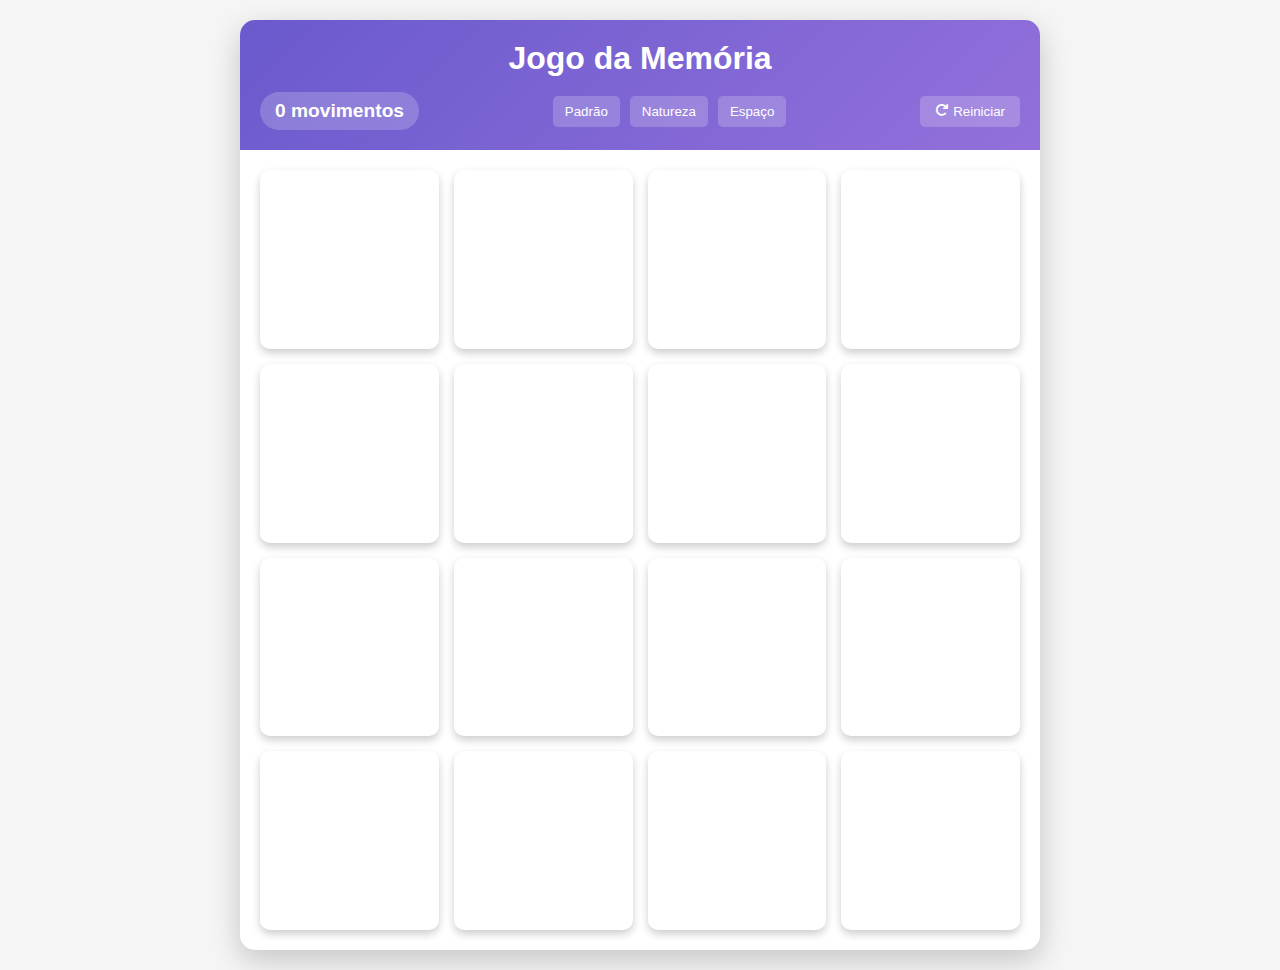
<file: index.html>
<!DOCTYPE html>
<html lang="pt-BR">
<head>
    <meta charset="UTF-8">
    <meta name="viewport" content="width=device-width, initial-scale=1.0">
    <title>Jogo da Memória</title>
    <link rel="stylesheet" href="style.css">
    <link rel="stylesheet" href="https://cdnjs.cloudflare.com/ajax/libs/font-awesome/6.4.0/css/all.min.css">
</head>
<body>
    <div class="memory-game">
        <header class="game-header">
            <h1>Jogo da Memória</h1>
            
            <div class="game-controls">
                <div class="score">
                    <span id="moves">0</span> movimentos
                </div>
                
                <div class="theme-selector">
                    <button class="theme-btn" data-theme="default">Padrão</button>
                    <button class="theme-btn" data-theme="nature">Natureza</button>
                    <button class="theme-btn" data-theme="space">Espaço</button>
                </div>
                
                <button id="restart" class="control-btn">
                    <i class="fas fa-redo"></i> Reiniciar
                </button>
            </div>
        </header>
        
        <main class="game-board" id="game-board">
            <!-- As cartas serão geradas dinamicamente via JavaScript -->
        </main>
        
        <div class="game-over" id="game-over">
            <div class="game-over-content">
                <h2>Parabéns!</h2>
                <p>Você completou o jogo em <span id="final-moves">0</span> movimentos!</p>
                <button id="play-again">Jogar Novamente</button>
            </div>
        </div>
    </div>

    <script src="script.js"></script>
</body>
</html>
</file>
<file: style.css>
/* Variáveis CSS para os temas */
:root {
    /* Tema padrão */
    --primary-color: #6a5acd;
    --secondary-color: #9370db;
    --card-color: #f8f8ff;
    --text-color: #333;
    --shadow-color: rgba(0, 0, 0, 0.2);
    --card-back: url('https://source.unsplash.com/random/200x200/?pattern,abstract');
}

/* Tema natureza */
[data-theme="nature"] {
    --primary-color: #2e8b57;
    --secondary-color: #3cb371;
    --card-color: #f0fff0;
    --card-back: url('https://source.unsplash.com/random/200x200/?nature,leaf');
}

/* Tema espaço */
[data-theme="space"] {
    --primary-color: #4169e1;
    --secondary-color: #000080;
    --card-color: #e6e6fa;
    --card-back: url('https://source.unsplash.com/random/200x200/?space,galaxy');
}

/* Reset e Estilos Globais */
* {
    margin: 0;
    padding: 0;
    box-sizing: border-box;
    font-family: 'Segoe UI', Tahoma, Geneva, Verdana, sans-serif;
}

body {
    background-color: #f5f5f5;
    color: var(--text-color);
    min-height: 100vh;
    display: flex;
    justify-content: center;
    align-items: center;
    padding: 20px;
}

/* Container do Jogo */
.memory-game {
    width: 100%;
    max-width: 800px;
    background: white;
    border-radius: 15px;
    box-shadow: 0 10px 30px var(--shadow-color);
    overflow: hidden;
    display: flex;
    flex-direction: column;
}

/* Cabeçalho do Jogo */
.game-header {
    background: linear-gradient(135deg, var(--primary-color), var(--secondary-color));
    color: white;
    padding: 20px;
    text-align: center;
}

.game-header h1 {
    margin-bottom: 15px;
    font-size: 2rem;
}

.game-controls {
    display: flex;
    justify-content: space-between;
    align-items: center;
    flex-wrap: wrap;
    gap: 15px;
}

.score {
    font-size: 1.2rem;
    font-weight: bold;
    background: rgba(255, 255, 255, 0.2);
    padding: 8px 15px;
    border-radius: 20px;
}

.theme-selector {
    display: flex;
    gap: 10px;
}

.theme-btn {
    padding: 8px 12px;
    border: none;
    border-radius: 5px;
    background: rgba(255, 255, 255, 0.2);
    color: white;
    cursor: pointer;
    transition: all 0.3s ease;
}

.theme-btn:hover {
    background: rgba(255, 255, 255, 0.3);
}

.control-btn {
    padding: 8px 15px;
    border: none;
    border-radius: 5px;
    background: rgba(255, 255, 255, 0.2);
    color: white;
    cursor: pointer;
    transition: all 0.3s ease;
    display: flex;
    align-items: center;
    gap: 5px;
}

.control-btn:hover {
    background: rgba(255, 255, 255, 0.3);
}

/* Tabuleiro do Jogo */
.game-board {
    display: grid;
    grid-template-columns: repeat(4, 1fr);
    gap: 15px;
    padding: 20px;
    justify-items: center;
}

/* Cartas do Jogo */
.memory-card {
    width: 100%;
    aspect-ratio: 1/1;
    position: relative;
    transform-style: preserve-3d;
    transition: transform 0.5s;
    cursor: pointer;
    border-radius: 10px;
    box-shadow: 0 4px 8px var(--shadow-color);
}

.memory-card.flip {
    transform: rotateY(180deg);
}

.memory-card.matched {
    transform: rotateY(180deg);
    cursor: default;
    box-shadow: 0 0 10px 5px rgba(106, 90, 205, 0.5);
}

.memory-card .card-face {
    position: absolute;
    width: 100%;
    height: 100%;
    backface-visibility: hidden;
    border-radius: 10px;
    display: flex;
    justify-content: center;
    align-items: center;
    font-size: 2rem;
}

.memory-card .card-front {
    background: var(--card-color);
    transform: rotateY(180deg);
}

.memory-card .card-back {
    background-image: var(--card-back);
    background-size: cover;
    background-position: center;
}

/* Tela de Game Over */
.game-over {
    position: fixed;
    top: 0;
    left: 0;
    width: 100%;
    height: 100%;
    background: rgba(0, 0, 0, 0.8);
    display: none;
    justify-content: center;
    align-items: center;
    z-index: 100;
    animation: fadeIn 0.5s ease;
}

.game-over-content {
    background: white;
    padding: 30px;
    border-radius: 15px;
    text-align: center;
    max-width: 400px;
    width: 90%;
}

.game-over h2 {
    color: var(--primary-color);
    margin-bottom: 15px;
}

.game-over p {
    margin-bottom: 20px;
    font-size: 1.1rem;
}

.game-over button {
    padding: 10px 20px;
    border: none;
    border-radius: 5px;
    background: var(--primary-color);
    color: white;
    font-size: 1rem;
    cursor: pointer;
    transition: all 0.3s ease;
}

.game-over button:hover {
    background: var(--secondary-color);
}

/* Animações */
@keyframes fadeIn {
    from { opacity: 0; }
    to { opacity: 1; }
}

@keyframes pulse {
    0% { transform: scale(1); }
    50% { transform: scale(1.05); }
    100% { transform: scale(1); }
}

/* Responsividade */
@media (max-width: 700px) {
    .game-board {
        grid-template-columns: repeat(3, 1fr);
    }
    
    .game-header h1 {
        font-size: 1.5rem;
    }
    
    .game-controls {
        flex-direction: column;
    }
}

@media (max-width: 500px) {
    .game-board {
        grid-template-columns: repeat(2, 1fr);
        gap: 10px;
        padding: 15px;
    }
    
    .memory-card .card-face {
        font-size: 1.5rem;
    }
    
    .theme-selector {
        flex-wrap: wrap;
        justify-content: center;
    }
}
</file>
